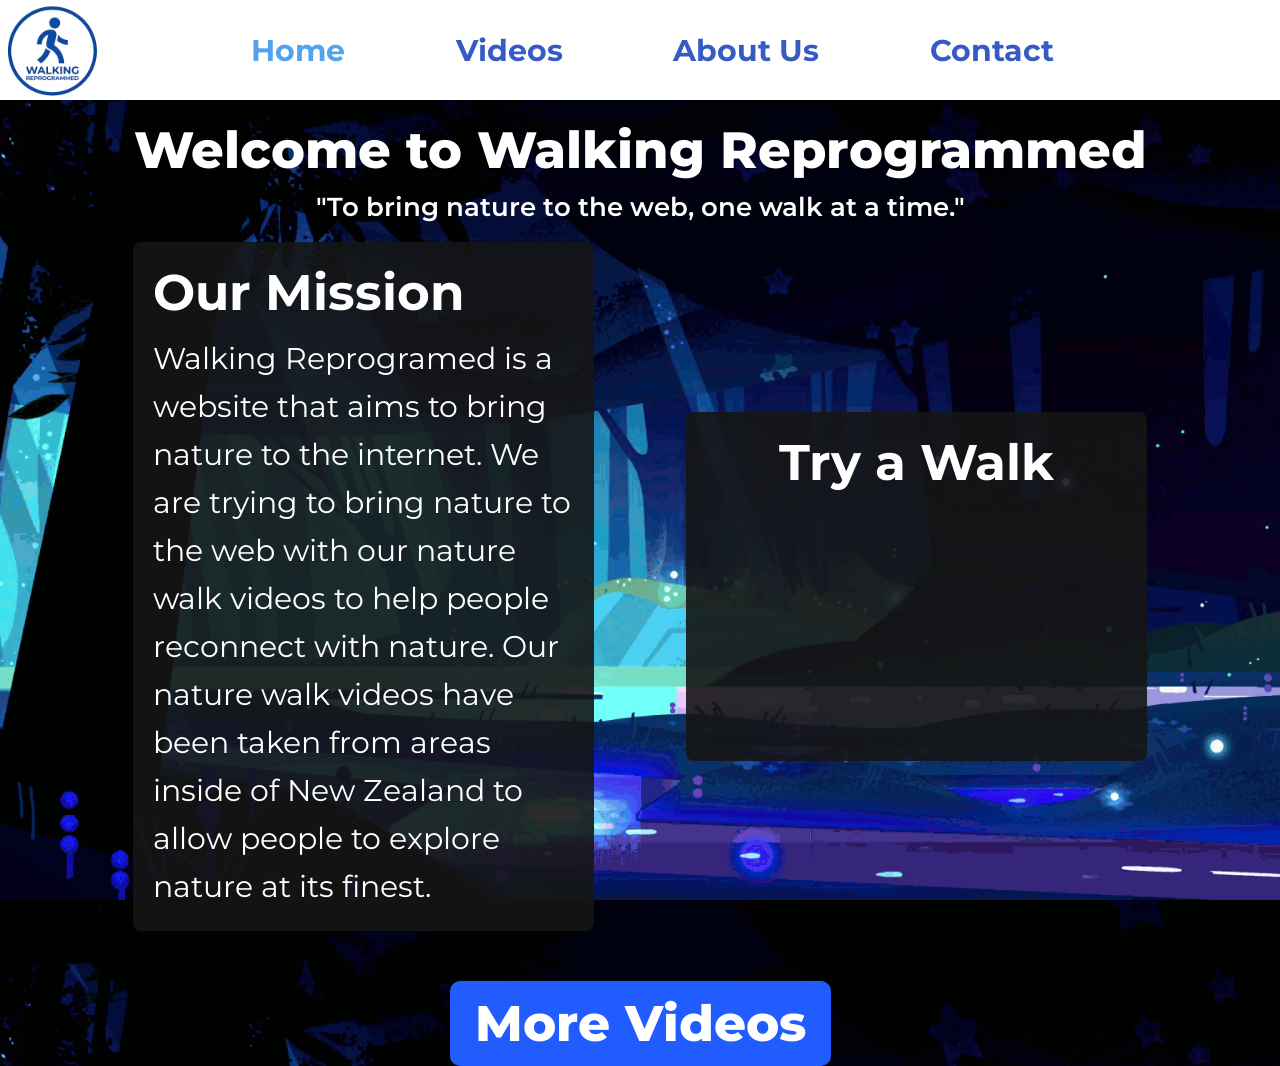
<file: index.html>
<!doctype html>
<html lang="en">

<head>
    <meta charset="UTF-8" />
    <title>Walking Reprogrammed</title>
    <link rel="preconnect" href="https://fonts.googleapis.com">
    <link rel="preconnect" href="https://fonts.gstatic.com" crossorigin>
    <link href="https://fonts.googleapis.com/css2?family=Montserrat:ital,wght@0,100..900;1,100..900&display=swap"
        rel="stylesheet">
    <link rel="stylesheet" href="styles/style1.css" />
</head>

<body class="home-background">
    <nav class="navbar">
        <a href="index.html" class="logo">
            <img src="images/company-logo.png" alt="Walking Reprogrammed Logo">
        </a>

        <ul>
            <li><a href="index.html" class="active">Home</a></li>
            <li><a href="html/videos.html">Videos</a></li>
            <li><a href="html/about.html">About Us</a></li>
            <li><a href="html/contact.html">Contact</a></li>
        </ul>
    </nav>

    <section class="home">
        <h1>Welcome to Walking Reprogrammed</h1>
        <p>"To bring nature to the web, one walk at a time."</p>

        <div class="row">
            <div class="column column-text">
                <h2>Our Mission</h2>
                <p>Walking Reprogramed is a website that aims to bring nature to the internet. We are trying to bring
                    nature to the web
                    with our nature walk videos to help people reconnect with nature. Our nature walk videos have been
                    taken from areas
                    inside of New Zealand to allow people to explore nature at its finest.</p>
            </div>
            <div class="column column-video">
                <h2>Try a Walk</h2>
                <iframe src="https://www.youtube.com/embed/NT8_ggtIzwo" title="Walking Reprogrammed Video"
                    frameborder="0" allowfullscreen>
                </iframe>
            </div>
        </div>

        <a href="html/videos.html" class="home-ctn-btn" style="margin-top: 50px">More Videos</a>

    </section>
</body>

</html>
</file>
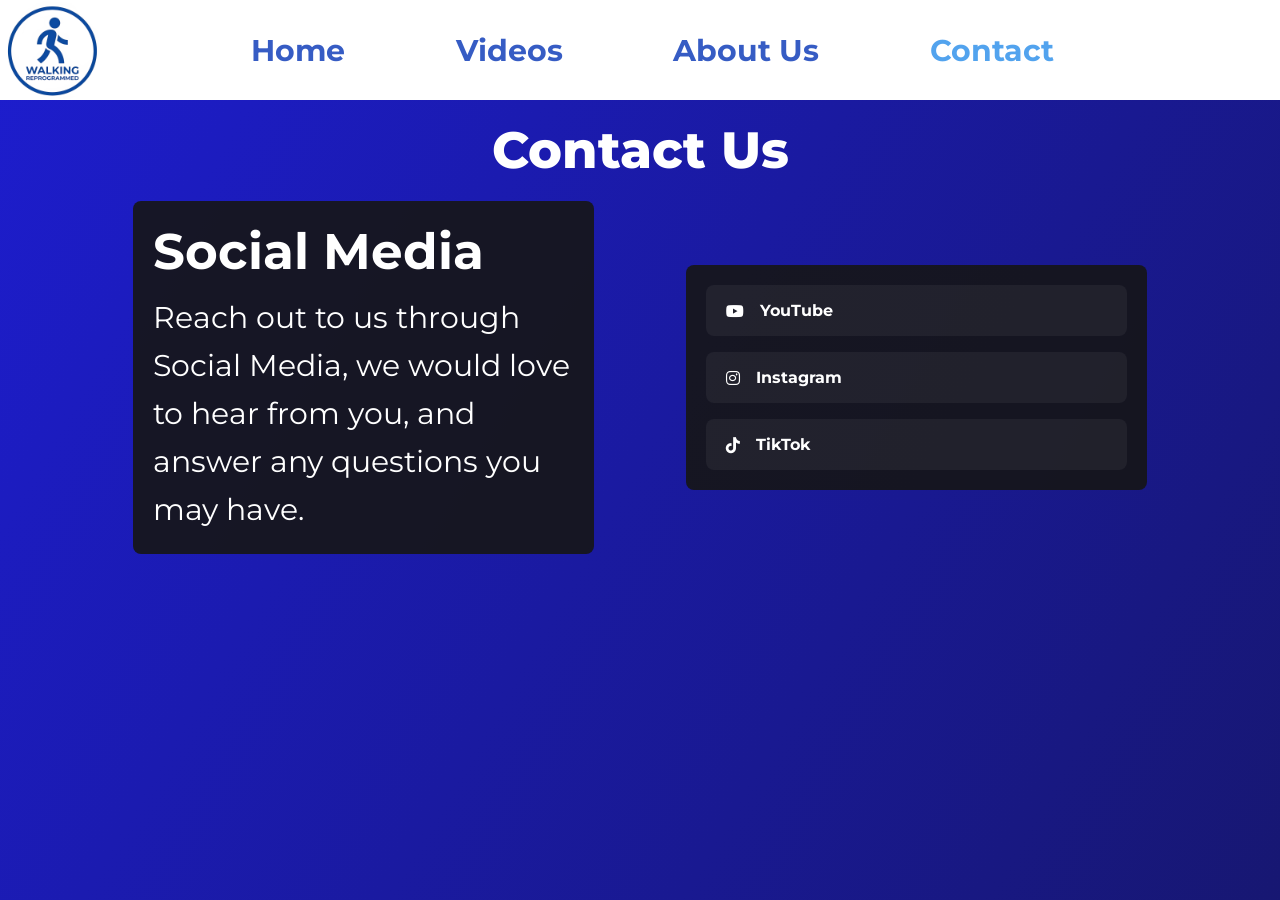
<file: html/contact.html>
<!doctype html>
<html lang="en">

<head>
    <meta charset="UTF-8" />
    <title>Walking Reprogrammed - Contact</title>
    <link rel="preconnect" href="https://fonts.googleapis.com">
    <link rel="preconnect" href="https://fonts.gstatic.com" crossorigin>
    <link href="https://fonts.googleapis.com/css2?family=Montserrat:ital,wght@0,100..900;1,100..900&display=swap"
        rel="stylesheet">
    <link rel="stylesheet" href="../styles/style1.css" />
    <link rel="stylesheet" href="https://cdnjs.cloudflare.com/ajax/libs/font-awesome/6.5.1/css/all.min.css" />
</head>

<body class="contact-background">
    <nav class="navbar">
        <a href="../index.html" class="logo">
            <img src="../images/company-logo.png" alt="Walking Reprogrammed Logo">
        </a>
        <ul>
            <li><a href="../index.html">Home</a></li>
            <li><a href="../html/videos.html">Videos</a></li>
            <li><a href="../html/about.html">About Us</a></li>
            <li><a href="../html/contact.html" class="active">Contact</a></li>
        </ul>
    </nav>

    <div class="contact">
        <h1>Contact Us</h1>

        <div class="row">

            <div class="column column-text">
                <h2>Social Media</h2>
                <p>Reach out to us through Social Media, we would love to hear from you, and answer any questions you may have.</p>
            </div>

            <div class="social-list">

                <a href="https://www.youtube.com/@WalkingReprgrammed" class="social-link" target="_blank">
                    <i class="fa-brands fa-youtube"></i>
                    YouTube
                </a>
                
                <a href="https://www.instagram.com/walkingprogrammed/" class="social-link" target="_blank">
                    <i class="fa-brands fa-instagram"></i>
                    Instagram
                </a>
                
                <a href="https://www.tiktok.com/@walkingreprogrammed" class="social-link" target="_blank">
                    <i class="fa-brands fa-tiktok"></i>
                    TikTok
                </a>

            </div>

        </div>
    </div>

</body>

</html>
</file>
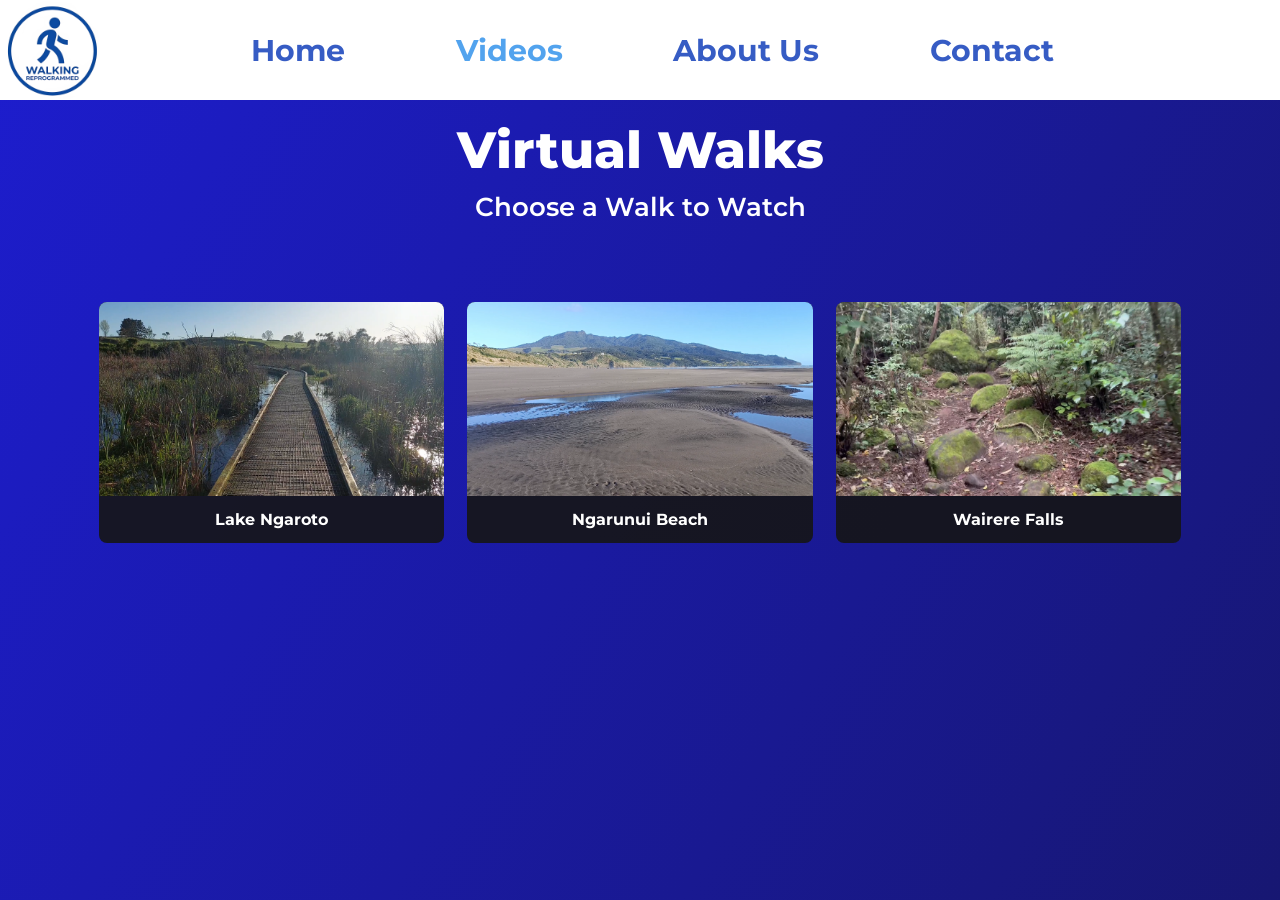
<file: html/videos.html>
<!doctype html>
<html lang="en">

<head>
    <meta charset="UTF-8" />
    <title>Walking Reprogrammed - Videos</title>
    <link rel="preconnect" href="https://fonts.googleapis.com">
    <link rel="preconnect" href="https://fonts.gstatic.com" crossorigin>
    <link href="https://fonts.googleapis.com/css2?family=Montserrat:ital,wght@0,100..900;1,100..900&display=swap"
        rel="stylesheet">
    <link rel="stylesheet" href="../styles/style1.css" />
</head>

<body class="video-background">
    <nav class="navbar">
        <a href="../index.html" class="logo">
            <img src="../images/company-logo.png" alt="Walking Reprogrammed Logo">
        </a>

        <ul>
            <li><a href="../index.html">Home</a></li>
            <li><a href="../html/videos.html" class="active">Videos</a></li>
            <li><a href="../html/about.html">About Us</a></li>
            <li><a href="../html/contact.html">Contact</a></li>
        </ul>
    </nav>

    <div class="video">
        <h1>Virtual Walks</h1>
        <p>Choose a Walk to Watch</p>

        <section class="video-section">
            <div class="video-grid">

                <div class="video-grid-row">

                    <a href="../html/video-pages/ngaroto.html" class="video-card">
                        <img src="../images/ngaroto.webp" alt="Lake Ngaroto thumbnail">
                        <h3>Lake Ngaroto</h3>
                    </a>

                    <a href="../html/video-pages/ngarunui.html" class="video-card">
                        <img src="../images/ngarunui.png" alt="Ngarunui Beach thumbnail">
                        <h3>Ngarunui Beach</h3>
                    </a>

                    <a href="../html/video-pages/wairere.html" class="video-card">
                        <img src="../images/wairere.png" alt="Wairere Falls thumbnail">
                        <h3>Wairere Falls</h3>
                    </a>

                </div>
                <!-- End Row 1 -->

            </div>
        </section>
    </div>

</body>

</html>
</file>
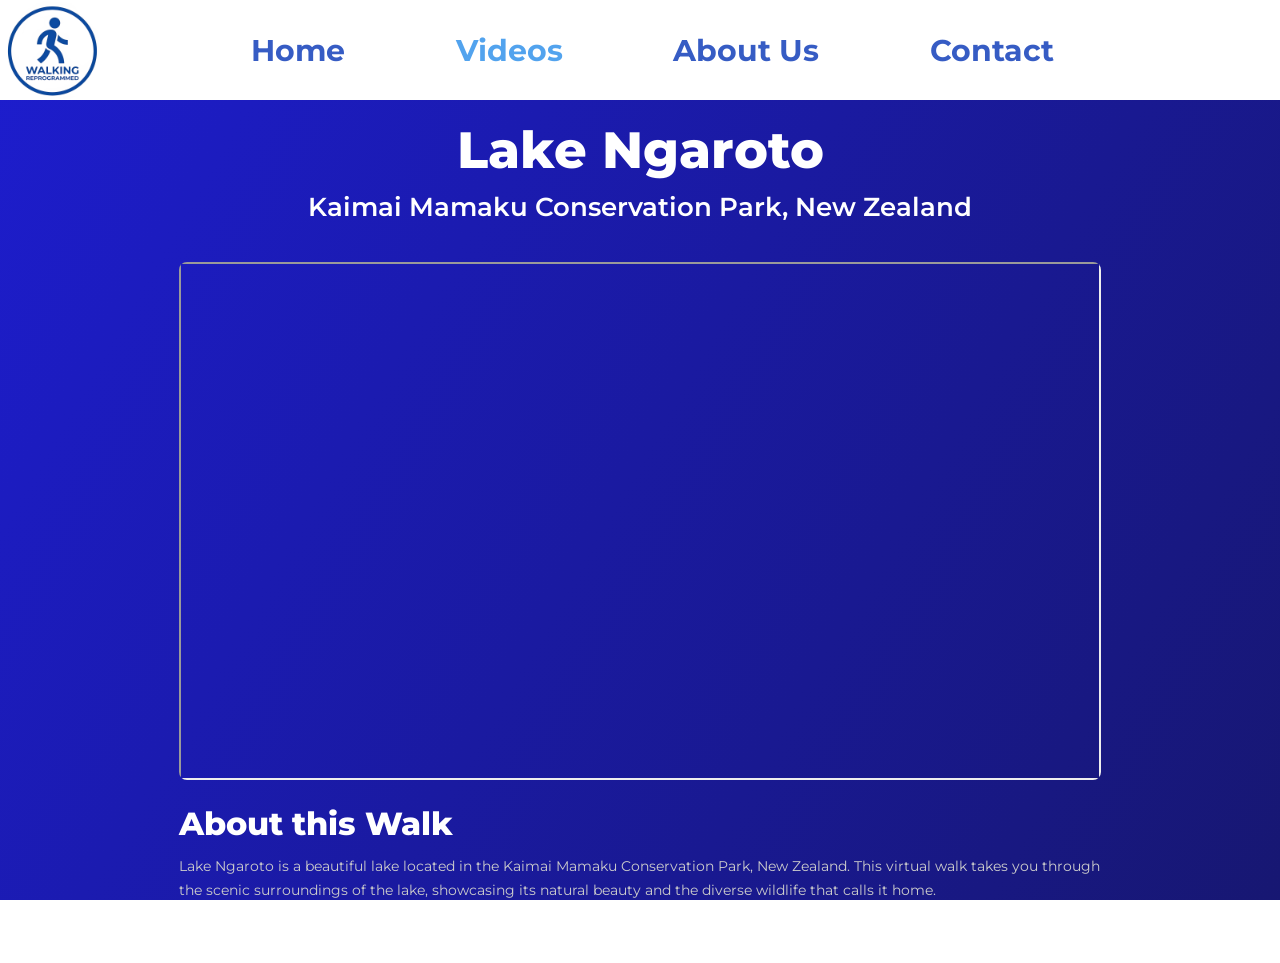
<file: html/video-pages/ngaroto.html>
<!doctype html>
<html lang="en">

<head>
    <meta charset="UTF-8" />
    <title>Walking Reprogrammed - Lake Ngaroto</title>
    <link rel="preconnect" href="https://fonts.googleapis.com">
    <link rel="preconnect" href="https://fonts.gstatic.com" crossorigin>
    <link href="https://fonts.googleapis.com/css2?family=Montserrat:ital,wght@0,100..900;1,100..900&display=swap"
        rel="stylesheet">
    <link rel="stylesheet" href="../../styles/style1.css" />
</head>

<body class="video-background">
    <nav class="navbar">
        <a href="../../index.html" class="logo">
            <img src="../../images/company-logo.png" alt="Walking Reprogrammed Logo">
        </a>

        <ul>
            <li><a href="../../index.html">Home</a></li>
            <li><a href="../../html/videos.html" class="active">Videos</a></li>
            <li><a href="../../html/about.html">About Us</a></li>
            <li><a href="../../html/contact.html">Contact</a></li>
        </ul>
    </nav>

    <div class="video">
        <h1>Lake Ngaroto</h1>
        <p>Kaimai Mamaku Conservation Park, New Zealand</p>

        <section class="video-section">

            <div class="video-embed">
                <iframe src="https://www.youtube.com/embed/dh_5SHM9OW8" title="Lake Ngaroto virtual walk"
                    allowfullscreen>
                </iframe>
            </div>

            <div class="video-info">
                <h2>About this Walk</h2>
                <p>Lake Ngaroto is a beautiful lake located in the Kaimai Mamaku Conservation Park, New Zealand. This virtual walk takes you through the scenic surroundings of the lake, showcasing its natural beauty and the diverse wildlife that calls it home.</p>
            </div>

        </section>
    </div>

</body>

</html>
</file>
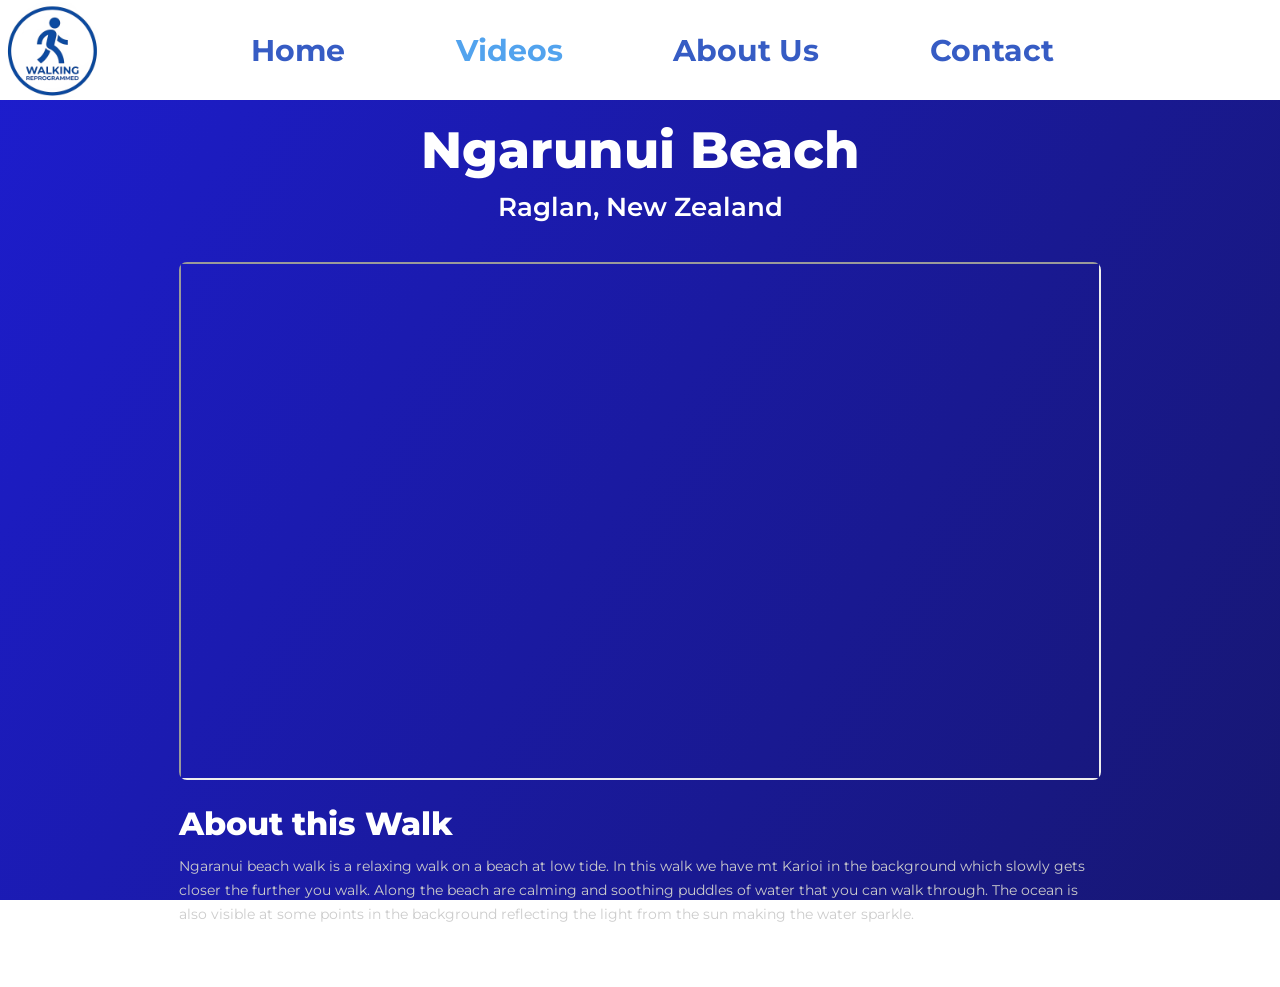
<file: html/video-pages/ngarunui.html>
<!doctype html>
<html lang="en">

<head>
    <meta charset="UTF-8" />
    <title>Walking Reprogrammed - Ngarunui Beach</title>
    <link rel="preconnect" href="https://fonts.googleapis.com">
    <link rel="preconnect" href="https://fonts.gstatic.com" crossorigin>
    <link href="https://fonts.googleapis.com/css2?family=Montserrat:ital,wght@0,100..900;1,100..900&display=swap"
        rel="stylesheet">
    <link rel="stylesheet" href="../../styles/style1.css" />
</head>

<body class="video-background">
    <nav class="navbar">
        <a href="../../index.html" class="logo">
            <img src="../../images/company-logo.png" alt="Walking Reprogrammed Logo">
        </a>

        <ul>
            <li><a href="../../index.html">Home</a></li>
            <li><a href="../../html/videos.html" class="active">Videos</a></li>
            <li><a href="../../html/about.html">About Us</a></li>
            <li><a href="../../html/contact.html">Contact</a></li>
        </ul>
    </nav>

    <div class="video">
        <h1>Ngarunui Beach</h1>
        <p>Raglan, New Zealand</p>

        <section class="video-section">

            <div class="video-embed">
                <iframe src="https://www.youtube.com/embed/NT8_ggtIzwo" title="Ngarunui Beach virtual walk"
                    allowfullscreen>
                </iframe>
            </div>

            <div class="video-info">
                <h2>About this Walk</h2>
                <p>Ngaranui beach walk is a relaxing walk on a beach at low tide. In this walk we have mt Karioi in the background which
                slowly gets closer the further you walk. Along the beach are calming and soothing puddles of water that you can walk
                through. The ocean is also visible at some points in the background reflecting the light from the sun making the water
                sparkle.</p>
            </div>

        </section>
    </div>

</body>

</html>
</file>
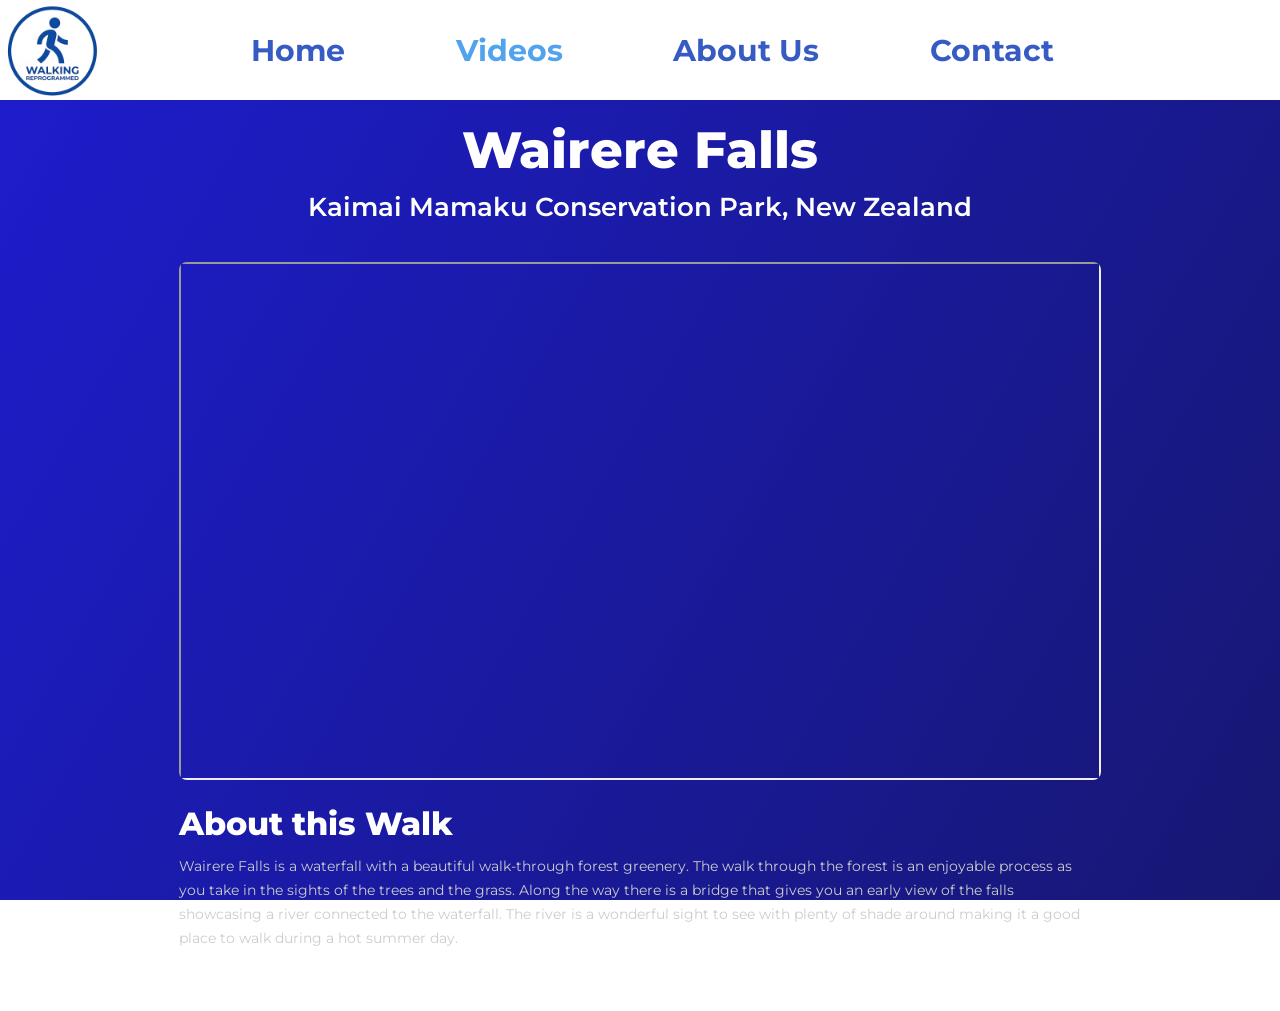
<file: html/video-pages/wairere.html>
<!doctype html>
<html lang="en">

<head>
    <meta charset="UTF-8" />
    <title>Walking Reprogrammed - Wairere Falls</title>
    <link rel="preconnect" href="https://fonts.googleapis.com">
    <link rel="preconnect" href="https://fonts.gstatic.com" crossorigin>
    <link href="https://fonts.googleapis.com/css2?family=Montserrat:ital,wght@0,100..900;1,100..900&display=swap"
        rel="stylesheet">
    <link rel="stylesheet" href="../../styles/style1.css" />
</head>

<body class="video-background">
    <nav class="navbar">
        <a href="/walking-reprogrammed-website/" class="logo">
            <img src="../../images/company-logo.png" alt="Walking Reprogrammed Logo">
        </a>

        <ul>
            <li><a href="../../index.html">Home</a></li>
            <li><a href="../../html/videos.html" class="active">Videos</a></li>
            <li><a href="../../html/about.html">About Us</a></li>
            <li><a href="../../html/contact.html">Contact</a></li>
        </ul>
    </nav>

    <div class="video">
        <h1>Wairere Falls</h1>
        <p>Kaimai Mamaku Conservation Park, New Zealand</p>

        <section class="video-section">

            <div class="video-embed">
                <iframe src="https://www.youtube.com/embed/BvGN4rqggek" title="Wairere Falls virtual walk"
                    allowfullscreen>
                </iframe>
            </div>

            <div class="video-info">
                <h2>About this Walk</h2>
                <p>Wairere Falls is a waterfall with a beautiful walk-through forest greenery. The walk through the forest is an enjoyable
                process as you take in the sights of the trees and the grass. Along the way there is a bridge that gives you an early
                view of the falls showcasing a river connected to the waterfall. The river is a wonderful sight to see with plenty of
                shade around making it a good place to walk during a hot summer day.</p>
            </div>

        </section>
    </div>

</body>

</html>
</file>
<file: styles/style1.css>
/* General Styling */

* {
    margin: 0;
    padding: 0;
    box-sizing: border-box;
    font-family: 'Montserrat', sans-serif;
}

a {
    color: #365cc4;
    text-decoration: none
}

/* Two-column layout */
.row {
    display: flex;
    gap: 8%;
    margin-top: 20px;
    align-items: center;
    justify-content: center;
}

.column {
    padding: 20px;
}

.column-text {
    flex: 0 0 40%;
    background-color: rgba(22, 22, 22, 0.9);
    border-radius: 8px;
    color: #ffffff;
}

.column-text h2 {
    font-size: clamp(50px, 1.6vw, 80px);
    margin-bottom: 12px;
}

.column-video h2 {
    font-size: clamp(50px, 1.6vw, 80px);
    margin-bottom: 12px;
    color: #ffffff;
    text-align: center;
}

.column-text p {
    font-size: clamp(30px, 1vw, 60px);
    font-weight: 400;
    line-height: 1.6;
    text-align: left;
}

.column-video {
    flex: 0 0 40%;
    display: flex;
    background-color: rgba(22, 22, 22, 0.9);
    border-radius: 8px;
    flex-direction: column;
    justify-content: center;
    align-items: center;
}

.column-video iframe {
    width: 100%;
    aspect-ratio: 16 / 9;
    border-radius: 8px;
}

.column-image {
    flex: 0 0 40%;
    height: 450px;
    overflow: hidden;
    border-radius: 8px;
}

.column-image img {
    width: 100%;
    height: 100%;
    object-fit: cover;
    display: block;
}

.column-image iframe {
    width: 100%;
    aspect-ratio: 16 / 9;
    border-radius: 8px;
}

/* Navbar styles */

.navbar {
    background-color: #ffffff;
    position: fixed;
    left: 0;
    top: 0;
    width: 100%;
    height: 100px;
    padding: 0 9% 0 0;
    display: flex;
    align-items: center;
    z-index: 100;
}

.navbar .logo {
    display: flex;
    align-self: stretch;
}

.navbar .logo img {
    height: 100%;
    width: auto;
    object-fit: contain;
}

.navbar ul {
    display: flex;
    justify-content: space-evenly;
    flex: 1;
    margin-left: 40px;
}

.navbar ul li {
    list-style: none;
}

.navbar ul li a {
    font-size: 30px;
    font-weight: bold;
    transition: 0.5s;
}

.navbar ul li a.active {
    font-size: 30px;
    color: #52a3ee;
    font-weight: bold;
    transition: 0.5s;
}

/* Home Page */

.home-background {
    background-image: url("../images/home-background.gif");
    background-size: cover;
    background-position: center;
    height: 100vh;
}

.home {
    position: absolute;
    top: 100px;
    left: 50%;
    transform: translateX(-50%);
    color: #ffffff;
    width: 90%;
    padding-top: 2vh;
}

.home h1 {
    text-align: center;
    font-size: clamp(36px, 4vw, 70px);
    margin-bottom: 10px;
    font-weight: 800;
}

.home>p {
    text-align: center;
    font-size: clamp(18px, 2vw, 32px);
    font-weight: 600;
}
.home-ctn-btn {
    display: block;
    margin: 20px auto 0;
    width: fit-content;
    padding: 12px 25px;
    font-size: clamp(24px, 4vw, 50px);
    font-weight: 800;
    color: #ffffff;
    background: #215cff;
    border: none;
    border-radius: 10px;
    cursor: pointer;
    transition: 0.3s ease;
}

.home-ctn-btn:hover {
    background: #021bff;
    transform: translateY(-2px);
}

/* About Page */

.about-background {
    min-height: 100vh;
    background: linear-gradient(300deg, #0a0a6b, #171772, #1d1dcf);
    background-size: 200% 200%;
    background-attachment: fixed;
    animation: gradient-animation 6s ease infinite;
}

@keyframes gradient-animation {
    0% {
        background-position: 0% 50%;
    }

    50% {
        background-position: 100% 50%;
    }

    100% {
        background-position: 0% 50%;
    }
}

.about {
    position: absolute;
    top: 100px;
    left: 50%;
    transform: translateX(-50%);
    color: #ffffff;
    width: 90%;
    padding-top: 2vh;
}

.about h1 {
    text-align: center;
    font-size: clamp(36px, 4vw, 70px);
    margin-bottom: 10px;
    font-weight: 800;
}

.about>p {
    text-align: center;
    font-size: clamp(18px, 2vw, 32px);
    font-weight: 600;
}

.about-ctn-btn {
    display: block;
    margin: 20px auto 0;
    width: fit-content;
    padding: 12px 25px;
    font-size: clamp(24px, 4vw, 50px);
    font-weight: 800;
    color: #ffffff;
    background: #215cff;
    border: none;
    border-radius: 10px;
    cursor: pointer;
    transition: 0.3s ease;
}

.about-ctn-btn:hover {
    background: #021bff;
    transform: translateY(-2px);
}

/* Video Page */

.video-background {
    min-height: 100vh;
    background: linear-gradient(300deg, #0a0a6b, #171772, #1d1dcf);
    background-size: 200% 200%;
    background-attachment: fixed;
    animation: gradient-animation 6s ease infinite;
}

@keyframes gradient-animation {
    0% {
        background-position: 0% 50%;
    }

    50% {
        background-position: 100% 50%;
    }

    100% {
        background-position: 0% 50%;
    }
}

.video {
    position: absolute;
    top: 100px;
    left: 50%;
    transform: translateX(-50%);
    color: #ffffff;
    width: 90%;
    padding-top: 2vh;
}

.video h1 {
    text-align: center;
    font-size: clamp(36px, 4vw, 70px);
    margin-bottom: 10px;
    font-weight: 800;
}

.video>p {
    text-align: center;
    font-size: clamp(18px, 2vw, 32px);
    font-weight: 600;
}

.video-ctn-btn {
    display: block;
    margin: 20px auto 0;
    width: fit-content;
    padding: 12px 25px;
    font-size: clamp(24px, 4vw, 50px);
    font-weight: 800;
    color: #ffffff;
    background: #215cff;
    border: none;
    border-radius: 10px;
    cursor: pointer;
    transition: 0.3s ease;
}

.video-ctn-btn:hover {
    background: #021bff;
    transform: translateY(-2px);
}

.video-section {
    padding: 40px 0 60px;
}

.video-embed {
    width: 80%;
    margin: 0 auto;
    border-radius: 8px;
    overflow: hidden;
}

.video-embed iframe {
    width: 100%;
    aspect-ratio: 16 / 9;
    display: block;
}

.video-info {
    width: 80%;
    margin: 24px auto 0;
}

.video-info h2 {
    font-size: clamp(24px, 2.5vw, 48px);
    font-weight: 800;
    color: #ffffff;
    margin-bottom: 12px;
}

.video-info p {
    font-size: clamp(14px, 1vw, 22px);
    font-weight: 400;
    color: #cccccc;
    line-height: 1.7;
}

/* Videos Page */

.video-grid {
    display: flex;
    flex-direction: column;
    gap: 30px;
    margin-top: 40px;
}

.video-grid-row {
    display: flex;
    gap: 2%;
    justify-content: center;
}

.video-card {
    flex: 0 0 30%;
    background-color: rgba(22, 22, 22, 0.9);
    border-radius: 8px;
    overflow: hidden;
    transition: transform 0.3s ease;
    text-decoration: none;
}

.video-card:hover {
    transform: translateY(-4px);
}

.video-card img {
    width: 100%;
    aspect-ratio: 16 / 9;
    object-fit: cover;
    display: block;
}

.video-card h3 {
    font-size: clamp(16px, 1.2vw, 26px);
    font-weight: 700;
    color: #ffffff;
    text-align: center;
    padding: 14px 16px;
}

/* Contact Page */

.contact-background {
    min-height: 100vh;
    background: linear-gradient(300deg, #0a0a6b, #171772, #1d1dcf);
    background-size: 200% 200%;
    background-attachment: fixed;
    animation: gradient-animation 6s ease infinite;
}

.contact {
    position: absolute;
    top: 100px;
    left: 50%;
    transform: translateX(-50%);
    color: #ffffff;
    width: 90%;
    padding-top: 2vh;
}

.contact h1 {
    text-align: center;
    font-size: clamp(36px, 4vw, 70px);
    margin-bottom: 10px;
    font-weight: 800;
}

.contact>p {
    text-align: center;
    font-size: clamp(18px, 2vw, 32px);
    font-weight: 600;
}

.social-list {
    display: flex;
    flex-direction: column;
    gap: 16px;
    flex: 0 0 40%;
    background-color: rgba(22, 22, 22, 0.9);
    border-radius: 8px;
    padding: 20px;
}

.social-link {
    display: flex;
    align-items: center;
    gap: 16px;
    padding: 16px 20px;
    border-radius: 8px;
    background-color: rgba(255, 255, 255, 0.05);
    color: #ffffff;
    font-size: clamp(16px, 1.2vw, 26px);
    font-weight: 700;
    transition: background 0.3s ease, transform 0.3s ease;
}

.social-link:hover {
    background-color: rgba(255, 255, 255, 0.12);
    transform: translateX(4px);
    color: #ffffff;
}

.social-link img {
    width: 36px;
    height: 36px;
    object-fit: contain;
}
</file>
